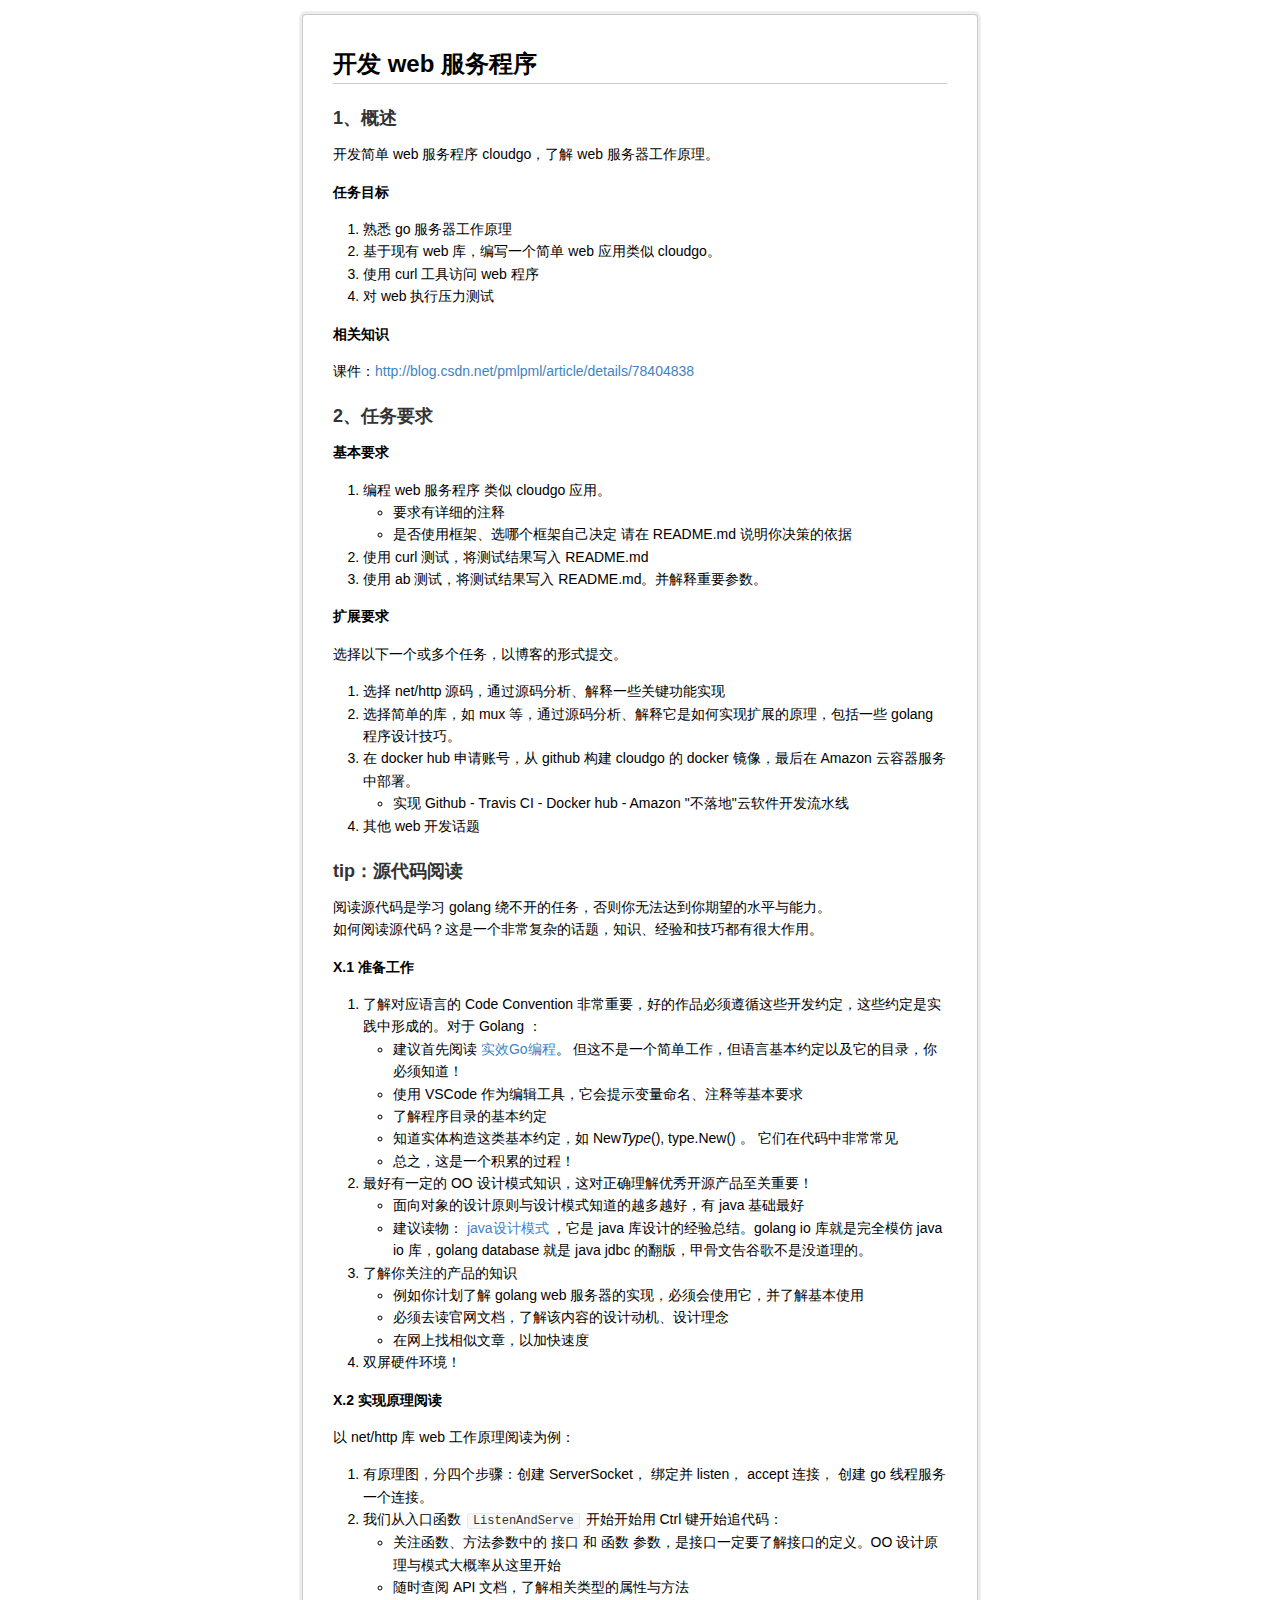
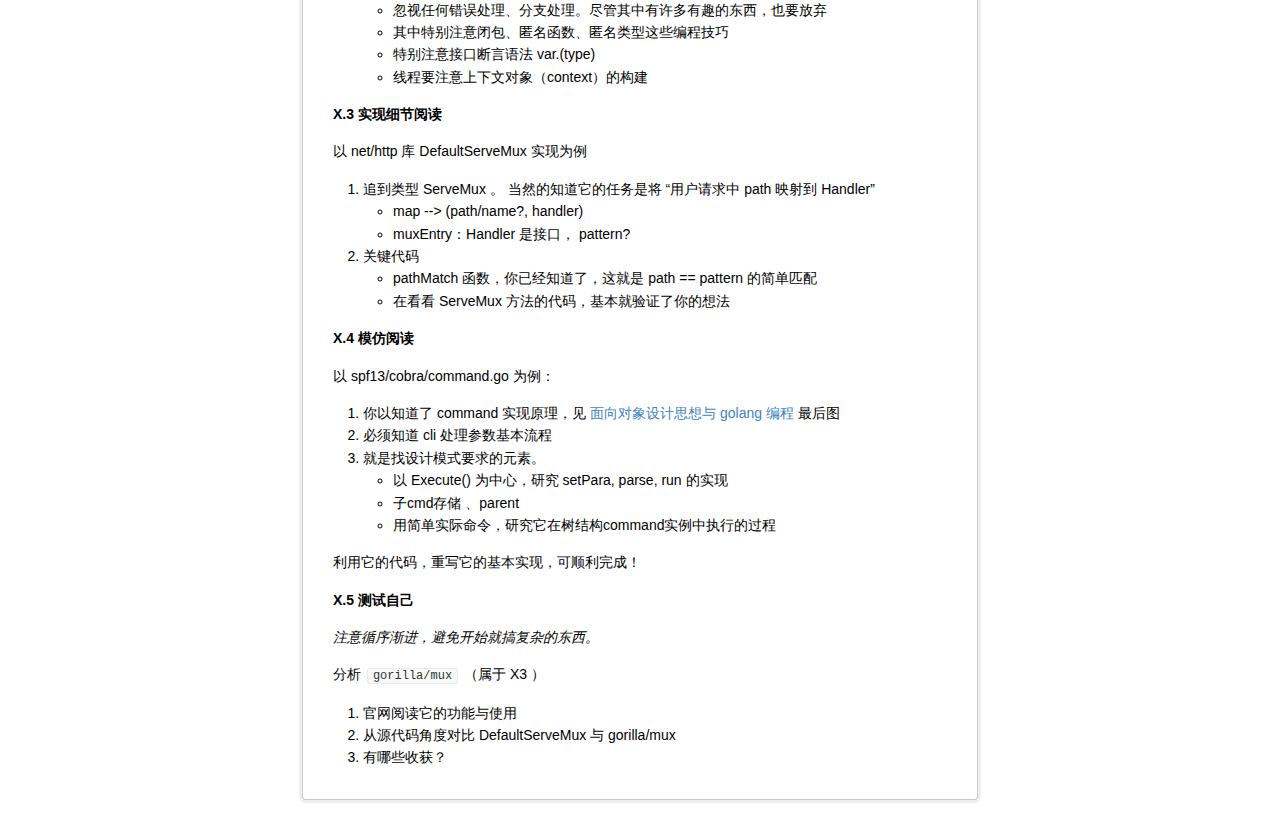
<file: hw3/doc/ex-cloudgo-start.html>
<!DOCTYPE html PUBLIC "-//W3C//DTD XHTML 1.0 Transitional//EN" "http://www.w3.org/TR/xhtml1/DTD/xhtml1-transitional.dtd">
<html xmlns="http://www.w3.org/1999/xhtml">
<head>
  <meta http-equiv="Content-Type" content="text/html; charset=utf-8" />
  <meta http-equiv="Content-Style-Type" content="text/css" />
  <meta name="generator" content="pandoc" />
  <title></title>
  <style type="text/css">code{white-space: pre;}</style>
  <link href="data:text/css;charset=utf-8,%0A%0A%0A%0Aarticle%2C%0Aaside%2C%0Adetails%2C%0Afigcaption%2C%0Afigure%2C%0Afooter%2C%0Aheader%2C%0Ahgroup%2C%0Amain%2C%0Anav%2C%0Asection%2C%0Asummary%20%7B%0Adisplay%3A%20block%3B%0A%7D%0A%0Aaudio%2C%0Acanvas%2C%0Avideo%20%7B%0Adisplay%3A%20inline%2Dblock%3B%0A%7D%0A%0Aaudio%3Anot%28%5Bcontrols%5D%29%20%7B%0Adisplay%3A%20none%3B%0Aheight%3A%200%3B%0A%7D%0A%0A%5Bhidden%5D%2C%0Atemplate%20%7B%0Adisplay%3A%20none%3B%0A%7D%0A%0A%0Ahtml%20%7B%0Afont%2Dfamily%3A%20sans%2Dserif%3B%20%0A%2Dms%2Dtext%2Dsize%2Dadjust%3A%20100%25%3B%20%0A%2Dwebkit%2Dtext%2Dsize%2Dadjust%3A%20100%25%3B%20%0A%7D%0A%0Abody%20%7B%0Amargin%3A%200%3B%0A%7D%0A%0A%0Aa%20%7B%0Abackground%3A%20transparent%3B%0A%7D%0A%0Aa%3Afocus%20%7B%0Aoutline%3A%20thin%20dotted%3B%0A%7D%0A%0Aa%3Aactive%2C%0Aa%3Ahover%20%7B%0Aoutline%3A%200%3B%0A%7D%0A%0A%0Ah1%20%7B%0Afont%2Dsize%3A%202em%3B%0Amargin%3A%200%2E67em%200%3B%0A%7D%0A%0Aabbr%5Btitle%5D%20%7B%0Aborder%2Dbottom%3A%201px%20dotted%3B%0A%7D%0A%0Ab%2C%0Astrong%20%7B%0Afont%2Dweight%3A%20bold%3B%0A%7D%0A%0Adfn%20%7B%0Afont%2Dstyle%3A%20italic%3B%0A%7D%0A%0Ahr%20%7B%0A%2Dmoz%2Dbox%2Dsizing%3A%20content%2Dbox%3B%0Abox%2Dsizing%3A%20content%2Dbox%3B%0Aheight%3A%200%3B%0A%7D%0A%0Amark%20%7B%0Abackground%3A%20%23ff0%3B%0Acolor%3A%20%23000%3B%0A%7D%0A%0Acode%2C%0Akbd%2C%0Apre%2C%0Asamp%20%7B%0Afont%2Dfamily%3A%20monospace%2C%20serif%3B%0Afont%2Dsize%3A%201em%3B%0A%7D%0A%0Apre%20%7B%0Awhite%2Dspace%3A%20pre%2Dwrap%3B%0A%7D%0A%0Aq%20%7B%0Aquotes%3A%20%22%5C201C%22%20%22%5C201D%22%20%22%5C2018%22%20%22%5C2019%22%3B%0A%7D%0A%0Asmall%20%7B%0Afont%2Dsize%3A%2080%25%3B%0A%7D%0A%0Asub%2C%0Asup%20%7B%0Afont%2Dsize%3A%2075%25%3B%0Aline%2Dheight%3A%200%3B%0Aposition%3A%20relative%3B%0Avertical%2Dalign%3A%20baseline%3B%0A%7D%0Asup%20%7B%0Atop%3A%20%2D0%2E5em%3B%0A%7D%0Asub%20%7B%0Abottom%3A%20%2D0%2E25em%3B%0A%7D%0A%0A%0Aimg%20%7B%0Aborder%3A%200%3B%0A%7D%0A%0Asvg%3Anot%28%3Aroot%29%20%7B%0Aoverflow%3A%20hidden%3B%0A%7D%0A%0A%0Afigure%20%7B%0Amargin%3A%200%3B%0A%7D%0A%0A%0Afieldset%20%7B%0Aborder%3A%201px%20solid%20%23c0c0c0%3B%0Amargin%3A%200%202px%3B%0Apadding%3A%200%2E35em%200%2E625em%200%2E75em%3B%0A%7D%0A%0Alegend%20%7B%0Aborder%3A%200%3B%20%0Apadding%3A%200%3B%20%0A%7D%0A%0Abutton%2C%0Ainput%2C%0Aselect%2C%0Atextarea%20%7B%0Afont%2Dfamily%3A%20inherit%3B%20%0Afont%2Dsize%3A%20100%25%3B%20%0Amargin%3A%200%3B%20%0A%7D%0A%0Abutton%2C%0Ainput%20%7B%0Aline%2Dheight%3A%20normal%3B%0A%7D%0A%0Abutton%2C%0Aselect%20%7B%0Atext%2Dtransform%3A%20none%3B%0A%7D%0A%0Abutton%2C%0Ahtml%20input%5Btype%3D%22button%22%5D%2C%20%0Ainput%5Btype%3D%22reset%22%5D%2C%0Ainput%5Btype%3D%22submit%22%5D%20%7B%0A%2Dwebkit%2Dappearance%3A%20button%3B%20%0Acursor%3A%20pointer%3B%20%0A%7D%0A%0Abutton%5Bdisabled%5D%2C%0Ahtml%20input%5Bdisabled%5D%20%7B%0Acursor%3A%20default%3B%0A%7D%0A%0Ainput%5Btype%3D%22checkbox%22%5D%2C%0Ainput%5Btype%3D%22radio%22%5D%20%7B%0Abox%2Dsizing%3A%20border%2Dbox%3B%20%0Apadding%3A%200%3B%20%0A%7D%0A%0Ainput%5Btype%3D%22search%22%5D%20%7B%0A%2Dwebkit%2Dappearance%3A%20textfield%3B%20%0A%2Dmoz%2Dbox%2Dsizing%3A%20content%2Dbox%3B%0A%2Dwebkit%2Dbox%2Dsizing%3A%20content%2Dbox%3B%20%0Abox%2Dsizing%3A%20content%2Dbox%3B%0A%7D%0A%0Ainput%5Btype%3D%22search%22%5D%3A%3A%2Dwebkit%2Dsearch%2Dcancel%2Dbutton%2C%0Ainput%5Btype%3D%22search%22%5D%3A%3A%2Dwebkit%2Dsearch%2Ddecoration%20%7B%0A%2Dwebkit%2Dappearance%3A%20none%3B%0A%7D%0A%0Abutton%3A%3A%2Dmoz%2Dfocus%2Dinner%2C%0Ainput%3A%3A%2Dmoz%2Dfocus%2Dinner%20%7B%0Aborder%3A%200%3B%0Apadding%3A%200%3B%0A%7D%0A%0Atextarea%20%7B%0Aoverflow%3A%20auto%3B%20%0Avertical%2Dalign%3A%20top%3B%20%0A%7D%0A%0A%0Atable%20%7B%0Aborder%2Dcollapse%3A%20collapse%3B%0Aborder%2Dspacing%3A%200%3B%0A%7D%0A%2Ego%2Dtop%20%7B%0Aposition%3A%20fixed%3B%0Abottom%3A%202em%3B%0Aright%3A%202em%3B%0Atext%2Ddecoration%3A%20none%3B%0Abackground%2Dcolor%3A%20%23E0E0E0%3B%0Afont%2Dsize%3A%2012px%3B%0Apadding%3A%201em%3B%0Adisplay%3A%20inline%3B%0A%7D%0A%0Ahtml%2Cbody%7B%20margin%3A%20auto%3B%0Apadding%2Dright%3A%201em%3B%0Apadding%2Dleft%3A%201em%3B%0Amax%2Dwidth%3A%2044em%3B%20color%3Ablack%3B%7D%2A%3Anot%28%27%23mkdbuttons%27%29%7Bmargin%3A0%3Bpadding%3A0%7Dbody%7Bfont%3A13%2E34px%20helvetica%2Carial%2Cfreesans%2Cclean%2Csans%2Dserif%3B%2Dwebkit%2Dfont%2Dsmoothing%3Asubpixel%2Dantialiased%3Bline%2Dheight%3A1%2E4%3Bpadding%3A3px%3Bbackground%3A%23fff%3Bborder%2Dradius%3A3px%3B%2Dmoz%2Dborder%2Dradius%3A3px%3B%2Dwebkit%2Dborder%2Dradius%3A3px%7Dp%7Bmargin%3A1em%200%7Da%7Bcolor%3A%234183c4%3Btext%2Ddecoration%3Anone%7Dbody%7Bbackground%2Dcolor%3A%23fff%3Bpadding%3A30px%3Bmargin%3A15px%3Bfont%2Dsize%3A14px%3Bline%2Dheight%3A1%2E6%7Dbody%3E%2A%3Afirst%2Dchild%7Bmargin%2Dtop%3A0%21important%7Dbody%3E%2A%3Alast%2Dchild%7Bmargin%2Dbottom%3A0%21important%7D%40media%20screen%7Bbody%7Bbox%2Dshadow%3A0%200%200%201px%20%23cacaca%2C0%200%200%204px%20%23eee%7D%7Dh1%2Ch2%2Ch3%2Ch4%2Ch5%2Ch6%7Bmargin%3A20px%200%2010px%3Bpadding%3A0%3Bfont%2Dweight%3Abold%3B%2Dwebkit%2Dfont%2Dsmoothing%3Asubpixel%2Dantialiased%3Bcursor%3Atext%7Dh1%7Bfont%2Dsize%3A28px%3Bcolor%3A%23000%7Dh2%7Bfont%2Dsize%3A24px%3Bborder%2Dbottom%3A1px%20solid%20%23ccc%3Bcolor%3A%23000%7Dh3%7Bfont%2Dsize%3A18px%3Bcolor%3A%23333%7Dh4%7Bfont%2Dsize%3A16px%3Bcolor%3A%23333%7Dh5%7Bfont%2Dsize%3A14px%3Bcolor%3A%23333%7Dh6%7Bcolor%3A%23777%3Bfont%2Dsize%3A14px%7Dp%2Cblockquote%2Ctable%2Cpre%7Bmargin%3A15px%200%7Dul%7Bpadding%2Dleft%3A30px%7Dol%7Bpadding%2Dleft%3A30px%7Dol%20li%20ul%3Afirst%2Dof%2Dtype%7Bmargin%2Dtop%3A0%7Dhr%7Bbackground%3Atransparent%20url%28data%3Aimage%2Fpng%3Bbase64%2CiVBORw0KGgoAAAANSUhEUgAAAAYAAAAECAYAAACtBE5DAAAAGXRFWHRTb2Z0d2FyZQBBZG9iZSBJbWFnZVJlYWR5ccllPAAAAyJpVFh0WE1MOmNvbS5hZG9iZS54bXAAAAAAADw%2FeHBhY2tldCBiZWdpbj0i77u%2FIiBpZD0iVzVNME1wQ2VoaUh6cmVTek5UY3prYzlkIj8%[base64]%2FPqqezsUAAAAfSURBVHjaYmRABcYwBiM2QSA4y4hNEKYDQxAEAAIMAHNGAzhkPOlYAAAAAElFTkSuQmCC%29%20repeat%2Dx%200%200%3Bborder%3A0%20none%3Bcolor%3A%23ccc%3Bheight%3A4px%3Bpadding%3A0%7Dbody%3Eh2%3Afirst%2Dchild%7Bmargin%2Dtop%3A0%3Bpadding%2Dtop%3A0%7Dbody%3Eh1%3Afirst%2Dchild%7Bmargin%2Dtop%3A0%3Bpadding%2Dtop%3A0%7Dbody%3Eh1%3Afirst%2Dchild%2Bh2%7Bmargin%2Dtop%3A0%3Bpadding%2Dtop%3A0%7Dbody%3Eh3%3Afirst%2Dchild%2Cbody%3Eh4%3Afirst%2Dchild%2Cbody%3Eh5%3Afirst%2Dchild%2Cbody%3Eh6%3Afirst%2Dchild%7Bmargin%2Dtop%3A0%3Bpadding%2Dtop%3A0%7Da%3Afirst%2Dchild%20h1%2Ca%3Afirst%2Dchild%20h2%2Ca%3Afirst%2Dchild%20h3%2Ca%3Afirst%2Dchild%20h4%2Ca%3Afirst%2Dchild%20h5%2Ca%3Afirst%2Dchild%20h6%7Bmargin%2Dtop%3A0%3Bpadding%2Dtop%3A0%7Dh1%2Bp%2Ch2%2Bp%2Ch3%2Bp%2Ch4%2Bp%2Ch5%2Bp%2Ch6%2Bp%2Cul%20li%3E%3Afirst%2Dchild%2Col%20li%3E%3Afirst%2Dchild%7Bmargin%2Dtop%3A0%7Ddl%7Bpadding%3A0%7Ddl%20dt%7Bfont%2Dsize%3A14px%3Bfont%2Dweight%3Abold%3Bfont%2Dstyle%3Aitalic%3Bpadding%3A0%3Bmargin%3A15px%200%205px%7Ddl%20dt%3Afirst%2Dchild%7Bpadding%3A0%7Ddl%20dt%3E%3Afirst%2Dchild%7Bmargin%2Dtop%3A0%7Ddl%20dt%3E%3Alast%2Dchild%7Bmargin%2Dbottom%3A0%7Ddl%20dd%7Bmargin%3A0%200%2015px%3Bpadding%3A0%2015px%7Ddl%20dd%3E%3Afirst%2Dchild%7Bmargin%2Dtop%3A0%7Ddl%20dd%3E%3Alast%2Dchild%7Bmargin%2Dbottom%3A0%7Dblockquote%7Bborder%2Dleft%3A4px%20solid%20%23DDD%3Bpadding%3A0%2015px%3Bcolor%3A%23777%7Dblockquote%3E%3Afirst%2Dchild%7Bmargin%2Dtop%3A0%7Dblockquote%3E%3Alast%2Dchild%7Bmargin%2Dbottom%3A0%7Dtable%7Bborder%2Dcollapse%3Acollapse%3Bborder%2Dspacing%3A0%3Bfont%2Dsize%3A100%25%3Bfont%3Ainherit%7Dtable%20th%7Bfont%2Dweight%3Abold%3Bborder%3A1px%20solid%20%23ccc%3Bpadding%3A6px%2013px%7Dtable%20td%7Bborder%3A1px%20solid%20%23ccc%3Bpadding%3A6px%2013px%7Dtable%20tr%7Bborder%2Dtop%3A1px%20solid%20%23ccc%3Bbackground%2Dcolor%3A%23fff%7Dtable%20tr%3Anth%2Dchild%282n%29%7Bbackground%2Dcolor%3A%23f8f8f8%7Dimg%7Bmax%2Dwidth%3A100%25%7Dcode%2Ctt%7Bmargin%3A0%202px%3Bpadding%3A0%205px%3Bwhite%2Dspace%3Anowrap%3Bborder%3A1px%20solid%20%23eaeaea%3Bbackground%2Dcolor%3A%23f8f8f8%3Bborder%2Dradius%3A3px%3Bfont%2Dfamily%3AConsolas%2C%27Liberation%20Mono%27%2CCourier%2Cmonospace%3Bfont%2Dsize%3A12px%3Bcolor%3A%23333%7Dpre%3Ecode%7Bmargin%3A0%3Bpadding%3A0%3Bwhite%2Dspace%3Apre%3Bborder%3A0%3Bbackground%3Atransparent%7D%2Ehighlight%20pre%7Bbackground%2Dcolor%3A%23f8f8f8%3Bborder%3A1px%20solid%20%23ccc%3Bfont%2Dsize%3A13px%3Bline%2Dheight%3A19px%3Boverflow%3Aauto%3Bpadding%3A6px%2010px%3Bborder%2Dradius%3A3px%7Dpre%7Bbackground%2Dcolor%3A%23f8f8f8%3Bborder%3A1px%20solid%20%23ccc%3Bfont%2Dsize%3A13px%3Bline%2Dheight%3A19px%3Boverflow%3Aauto%3Bpadding%3A6px%2010px%3Bborder%2Dradius%3A3px%7Dpre%20code%2Cpre%20tt%7Bbackground%2Dcolor%3Atransparent%3Bborder%3A0%7D%2Epoetry%20pre%7Bfont%2Dfamily%3AGeorgia%2CGaramond%2Cserif%21important%3Bfont%2Dstyle%3Aitalic%3Bfont%2Dsize%3A110%25%21important%3Bline%2Dheight%3A1%2E6em%3Bdisplay%3Ablock%3Bmargin%2Dleft%3A1em%7D%2Epoetry%20pre%20code%7Bfont%2Dfamily%3AGeorgia%2CGaramond%2Cserif%21important%3Bword%2Dbreak%3Abreak%2Dall%3Bword%2Dbreak%3Abreak%2Dword%3B%2Dwebkit%2Dhyphens%3Aauto%3B%2Dmoz%2Dhyphens%3Aauto%3Bhyphens%3Aauto%3Bwhite%2Dspace%3Apre%2Dwrap%7Dsup%2Csub%2Ca%2Efootnote%7Bfont%2Dsize%3A1%2E4ex%3Bheight%3A0%3Bline%2Dheight%3A1%3Bvertical%2Dalign%3Asuper%3Bposition%3Arelative%7Dsub%7Bvertical%2Dalign%3Asub%3Btop%3A%2D1px%7D%40media%20print%7Bbody%7Bbackground%3A%23fff%7Dimg%2Cpre%2Cblockquote%2Ctable%2Cfigure%7Bpage%2Dbreak%2Dinside%3Aavoid%7Dbody%7Bbackground%3A%23fff%3Bborder%3A0%7Dcode%7Bbackground%2Dcolor%3A%23fff%3Bcolor%3A%23333%21important%3Bpadding%3A0%20%2E2em%3Bborder%3A1px%20solid%20%23dedede%7Dpre%7Bbackground%3A%23fff%7Dpre%20code%7Bbackground%2Dcolor%3Awhite%21important%3Boverflow%3Avisible%7D%7D%40media%20screen%7Bbody%2Einverted%7Bcolor%3A%23eee%21important%3Bborder%2Dcolor%3A%23555%3Bbox%2Dshadow%3Anone%7D%2Einverted%20body%2C%2Einverted%20hr%20%2Einverted%20p%2C%2Einverted%20td%2C%2Einverted%20li%2C%2Einverted%20h1%2C%2Einverted%20h2%2C%2Einverted%20h3%2C%2Einverted%20h4%2C%2Einverted%20h5%2C%2Einverted%20h6%2C%2Einverted%20th%2C%2Einverted%20%2Emath%2C%2Einverted%20caption%2C%2Einverted%20dd%2C%2Einverted%20dt%2C%2Einverted%20blockquote%7Bcolor%3A%23eee%21important%3Bborder%2Dcolor%3A%23555%3Bbox%2Dshadow%3Anone%7D%2Einverted%20td%2C%2Einverted%20th%7Bbackground%3A%23333%7D%2Einverted%20h2%7Bborder%2Dcolor%3A%23555%7D%2Einverted%20hr%7Bborder%2Dcolor%3A%23777%3Bborder%2Dwidth%3A1px%21important%7D%3A%3Aselection%7Bbackground%3Argba%28157%2C193%2C200%2C0%2E5%29%7Dh1%3A%3Aselection%7Bbackground%2Dcolor%3Argba%2845%2C156%2C208%2C0%2E3%29%7Dh2%3A%3Aselection%7Bbackground%2Dcolor%3Argba%2890%2C182%2C224%2C0%2E3%29%7Dh3%3A%3Aselection%2Ch4%3A%3Aselection%2Ch5%3A%3Aselection%2Ch6%3A%3Aselection%2Cli%3A%3Aselection%2Col%3A%3Aselection%7Bbackground%2Dcolor%3Argba%28133%2C201%2C232%2C0%2E3%29%7Dcode%3A%3Aselection%7Bbackground%2Dcolor%3Argba%280%2C0%2C0%2C0%2E7%29%3Bcolor%3A%23eee%7Dcode%20span%3A%3Aselection%7Bbackground%2Dcolor%3Argba%280%2C0%2C0%2C0%2E7%29%21important%3Bcolor%3A%23eee%21important%7Da%3A%3Aselection%7Bbackground%2Dcolor%3Argba%28255%2C230%2C102%2C0%2E2%29%7D%2Einverted%20a%3A%3Aselection%7Bbackground%2Dcolor%3Argba%28255%2C230%2C102%2C0%2E6%29%7Dtd%3A%3Aselection%2Cth%3A%3Aselection%2Ccaption%3A%3Aselection%7Bbackground%2Dcolor%3Argba%28180%2C237%2C95%2C0%2E5%29%7D%2Einverted%7Bbackground%3A%230b2531%3Bbackground%3A%23252a2a%7D%2Einverted%20body%7Bbackground%3A%23252a2a%7D%2Einverted%20a%7Bcolor%3A%23acd1d5%7D%7D%2Ehighlight%20%2Ec%7Bcolor%3A%23998%3Bfont%2Dstyle%3Aitalic%7D%2Ehighlight%20%2Eerr%7Bcolor%3A%23a61717%3Bbackground%2Dcolor%3A%23e3d2d2%7D%2Ehighlight%20%2Ek%2C%2Ehighlight%20%2Eo%7Bfont%2Dweight%3Abold%7D%2Ehighlight%20%2Ecm%7Bcolor%3A%23998%3Bfont%2Dstyle%3Aitalic%7D%2Ehighlight%20%2Ecp%7Bcolor%3A%23999%3Bfont%2Dweight%3Abold%7D%2Ehighlight%20%2Ec1%7Bcolor%3A%23998%3Bfont%2Dstyle%3Aitalic%7D%2Ehighlight%20%2Ecs%7Bcolor%3A%23999%3Bfont%2Dweight%3Abold%3Bfont%2Dstyle%3Aitalic%7D%2Ehighlight%20%2Egd%7Bcolor%3A%23000%3Bbackground%2Dcolor%3A%23fdd%7D%2Ehighlight%20%2Egd%20%2Ex%7Bcolor%3A%23000%3Bbackground%2Dcolor%3A%23faa%7D%2Ehighlight%20%2Ege%7Bfont%2Dstyle%3Aitalic%7D%2Ehighlight%20%2Egr%7Bcolor%3A%23a00%7D%2Ehighlight%20%2Egh%7Bcolor%3A%23999%7D%2Ehighlight%20%2Egi%7Bcolor%3A%23000%3Bbackground%2Dcolor%3A%23dfd%7D%2Ehighlight%20%2Egi%20%2Ex%7Bcolor%3A%23000%3Bbackground%2Dcolor%3A%23afa%7D%2Ehighlight%20%2Ego%7Bcolor%3A%23888%7D%2Ehighlight%20%2Egp%7Bcolor%3A%23555%7D%2Ehighlight%20%2Egs%7Bfont%2Dweight%3Abold%7D%2Ehighlight%20%2Egu%7Bcolor%3A%23800080%3Bfont%2Dweight%3Abold%7D%2Ehighlight%20%2Egt%7Bcolor%3A%23a00%7D%2Ehighlight%20%2Ekc%2C%2Ehighlight%20%2Ekd%2C%2Ehighlight%20%2Ekn%2C%2Ehighlight%20%2Ekp%2C%2Ehighlight%20%2Ekr%7Bfont%2Dweight%3Abold%7D%2Ehighlight%20%2Ekt%7Bcolor%3A%23458%3Bfont%2Dweight%3Abold%7D%2Ehighlight%20%2Em%7Bcolor%3A%23099%7D%2Ehighlight%20%2Es%7Bcolor%3A%23d14%7D%2Ehighlight%20%2Ena%7Bcolor%3A%23008080%7D%2Ehighlight%20%2Enb%7Bcolor%3A%230086b3%7D%2Ehighlight%20%2Enc%7Bcolor%3A%23458%3Bfont%2Dweight%3Abold%7D%2Ehighlight%20%2Eno%7Bcolor%3A%23008080%7D%2Ehighlight%20%2Eni%7Bcolor%3A%23800080%7D%2Ehighlight%20%2Ene%2C%2Ehighlight%20%2Enf%7Bcolor%3A%23900%3Bfont%2Dweight%3Abold%7D%2Ehighlight%20%2Enn%7Bcolor%3A%23555%7D%2Ehighlight%20%2Ent%7Bcolor%3A%23000080%7D%2Ehighlight%20%2Env%7Bcolor%3A%23008080%7D%2Ehighlight%20%2Eow%7Bfont%2Dweight%3Abold%7D%2Ehighlight%20%2Ew%7Bcolor%3A%23bbb%7D%2Ehighlight%20%2Emf%2C%2Ehighlight%20%2Emh%2C%2Ehighlight%20%2Emi%2C%2Ehighlight%20%2Emo%7Bcolor%3A%23099%7D%2Ehighlight%20%2Esb%2C%2Ehighlight%20%2Esc%2C%2Ehighlight%20%2Esd%2C%2Ehighlight%20%2Es2%2C%2Ehighlight%20%2Ese%2C%2Ehighlight%20%2Esh%2C%2Ehighlight%20%2Esi%2C%2Ehighlight%20%2Esx%7Bcolor%3A%23d14%7D%2Ehighlight%20%2Esr%7Bcolor%3A%23009926%7D%2Ehighlight%20%2Es1%7Bcolor%3A%23d14%7D%2Ehighlight%20%2Ess%7Bcolor%3A%23990073%7D%2Ehighlight%20%2Ebp%7Bcolor%3A%23999%7D%2Ehighlight%20%2Evc%2C%2Ehighlight%20%2Evg%2C%2Ehighlight%20%2Evi%7Bcolor%3A%23008080%7D%2Ehighlight%20%2Eil%7Bcolor%3A%23099%7D%2Ehighlight%20%2Egc%7Bcolor%3A%23999%3Bbackground%2Dcolor%3A%23eaf2f5%7D%2Etype%2Dcsharp%20%2Ehighlight%20%2Ek%2C%2Etype%2Dcsharp%20%2Ehighlight%20%2Ekt%7Bcolor%3A%2300F%7D%2Etype%2Dcsharp%20%2Ehighlight%20%2Enf%7Bcolor%3A%23000%3Bfont%2Dweight%3Anormal%7D%2Etype%2Dcsharp%20%2Ehighlight%20%2Enc%7Bcolor%3A%232b91af%7D%2Etype%2Dcsharp%20%2Ehighlight%20%2Enn%7Bcolor%3A%23000%7D%2Etype%2Dcsharp%20%2Ehighlight%20%2Es%2C%2Etype%2Dcsharp%20%2Ehighlight%20%2Esc%7Bcolor%3A%23a31515%7D%0A" rel="stylesheet" type="text/css" />
</head>
<body>
<h2 id="-web-">开发 web 服务程序</h2>
<h3>1、概述</h3>
<p>开发简单 web 服务程序 cloudgo，了解 web 服务器工作原理。</p>
<p><strong>任务目标</strong></p>
<ol>
<li>熟悉 go 服务器工作原理</li>
<li>基于现有 web 库，编写一个简单 web 应用类似 cloudgo。</li>
<li>使用 curl 工具访问 web 程序</li>
<li>对 web 执行压力测试</li>
</ol>
<p><strong>相关知识</strong></p>
<p>课件：<a href="http://blog.csdn.net/pmlpml/article/details/78404838" class="uri">http://blog.csdn.net/pmlpml/article/details/78404838</a></p>
<h3>2、任务要求</h3>
<p><strong>基本要求</strong></p>
<ol>
<li>编程 web 服务程序 类似 cloudgo 应用。
<ul>
<li>要求有详细的注释</li>
<li>是否使用框架、选哪个框架自己决定 请在 README.md 说明你决策的依据</li>
</ul></li>
<li>使用 curl 测试，将测试结果写入 README.md</li>
<li>使用 ab 测试，将测试结果写入 README.md。并解释重要参数。</li>
</ol>
<p><strong>扩展要求</strong></p>
<p>选择以下一个或多个任务，以博客的形式提交。</p>
<ol>
<li>选择 net/http 源码，通过源码分析、解释一些关键功能实现</li>
<li>选择简单的库，如 mux 等，通过源码分析、解释它是如何实现扩展的原理，包括一些 golang 程序设计技巧。</li>
<li>在 docker hub 申请账号，从 github 构建 cloudgo 的 docker 镜像，最后在 Amazon 云容器服务中部署。
<ul>
<li>实现 Github - Travis CI - Docker hub - Amazon &quot;不落地&quot;云软件开发流水线</li>
</ul></li>
<li>其他 web 开发话题</li>
</ol>
<h3 id="tip">tip：源代码阅读</h3>
<p>阅读源代码是学习 golang 绕不开的任务，否则你无法达到你期望的水平与能力。<br />
如何阅读源代码？这是一个非常复杂的话题，知识、经验和技巧都有很大作用。</p>
<p><strong>X.1 准备工作</strong></p>
<ol>
<li>了解对应语言的 Code Convention 非常重要，好的作品必须遵循这些开发约定，这些约定是实践中形成的。对于 Golang ：
<ul>
<li>建议首先阅读 <a href="https://go-zh.org/doc/effective_go.html">实效Go编程</a>。 但这不是一个简单工作，但语言基本约定以及它的目录，你必须知道！</li>
<li>使用 VSCode 作为编辑工具，它会提示变量命名、注释等基本要求</li>
<li>了解程序目录的基本约定</li>
<li>知道实体构造这类基本约定，如 New<em>Type</em>(), type.New() 。 它们在代码中非常常见</li>
<li>总之，这是一个积累的过程！</li>
</ul></li>
<li>最好有一定的 OO 设计模式知识，这对正确理解优秀开源产品至关重要！
<ul>
<li>面向对象的设计原则与设计模式知道的越多越好，有 java 基础最好</li>
<li>建议读物： <a href="https://book.douban.com/subject/11629400/">java设计模式</a> ，它是 java 库设计的经验总结。golang io 库就是完全模仿 java io 库，golang database 就是 java jdbc 的翻版，甲骨文告谷歌不是没道理的。</li>
</ul></li>
<li>了解你关注的产品的知识
<ul>
<li>例如你计划了解 golang web 服务器的实现，必须会使用它，并了解基本使用</li>
<li>必须去读官网文档，了解该内容的设计动机、设计理念</li>
<li>在网上找相似文章，以加快速度</li>
</ul></li>
<li>双屏硬件环境！</li>
</ol>
<p><strong>X.2 实现原理阅读</strong></p>
<p>以 net/http 库 web 工作原理阅读为例：</p>
<ol>
<li>有原理图，分四个步骤：创建 ServerSocket， 绑定并 listen， accept 连接， 创建 go 线程服务一个连接。</li>
<li>我们从入口函数 <code>ListenAndServe</code> 开始开始用 Ctrl 键开始追代码：
<ul>
<li>关注函数、方法参数中的 接口 和 函数 参数，是接口一定要了解接口的定义。OO 设计原理与模式大概率从这里开始</li>
<li>随时查阅 API 文档，了解相关类型的属性与方法</li>
<li>忽视任何错误处理、分支处理。尽管其中有许多有趣的东西，也要放弃</li>
<li>其中特别注意闭包、匿名函数、匿名类型这些编程技巧</li>
<li>特别注意接口断言语法 var.(type)</li>
<li>线程要注意上下文对象（context）的构建</li>
</ul></li>
</ol>
<p><strong>X.3 实现细节阅读</strong></p>
<p>以 net/http 库 DefaultServeMux 实现为例</p>
<ol>
<li>追到类型 ServeMux 。 当然的知道它的任务是将 “用户请求中 path 映射到 Handler”
<ul>
<li>map --&gt; (path/name?, handler)</li>
<li>muxEntry：Handler 是接口， pattern?</li>
</ul></li>
<li>关键代码
<ul>
<li>pathMatch 函数，你已经知道了，这就是 path == pattern 的简单匹配</li>
<li>在看看 ServeMux 方法的代码，基本就验证了你的想法</li>
</ul></li>
</ol>
<p><strong>X.4 模仿阅读</strong></p>
<p>以 spf13/cobra/command.go 为例：</p>
<ol>
<li>你以知道了 command 实现原理，见 <a href="http://blog.csdn.net/pmlpml/article/details/78326769">面向对象设计思想与 golang 编程</a> 最后图</li>
<li>必须知道 cli 处理参数基本流程</li>
<li>就是找设计模式要求的元素。
<ul>
<li>以 Execute() 为中心，研究 setPara, parse, run 的实现</li>
<li>子cmd存储 、parent</li>
<li>用简单实际命令，研究它在树结构command实例中执行的过程</li>
</ul></li>
</ol>
<p>利用它的代码，重写它的基本实现，可顺利完成！</p>
<p><strong>X.5 测试自己</strong></p>
<p><em>注意循序渐进，避免开始就搞复杂的东西。</em></p>
<p>分析 <code>gorilla/mux</code> （属于 X3 ）</p>
<ol>
<li>官网阅读它的功能与使用</li>
<li>从源代码角度对比 DefaultServeMux 与 gorilla/mux</li>
<li>有哪些收获？</li>
</ol>
</body>
</html>
</file>
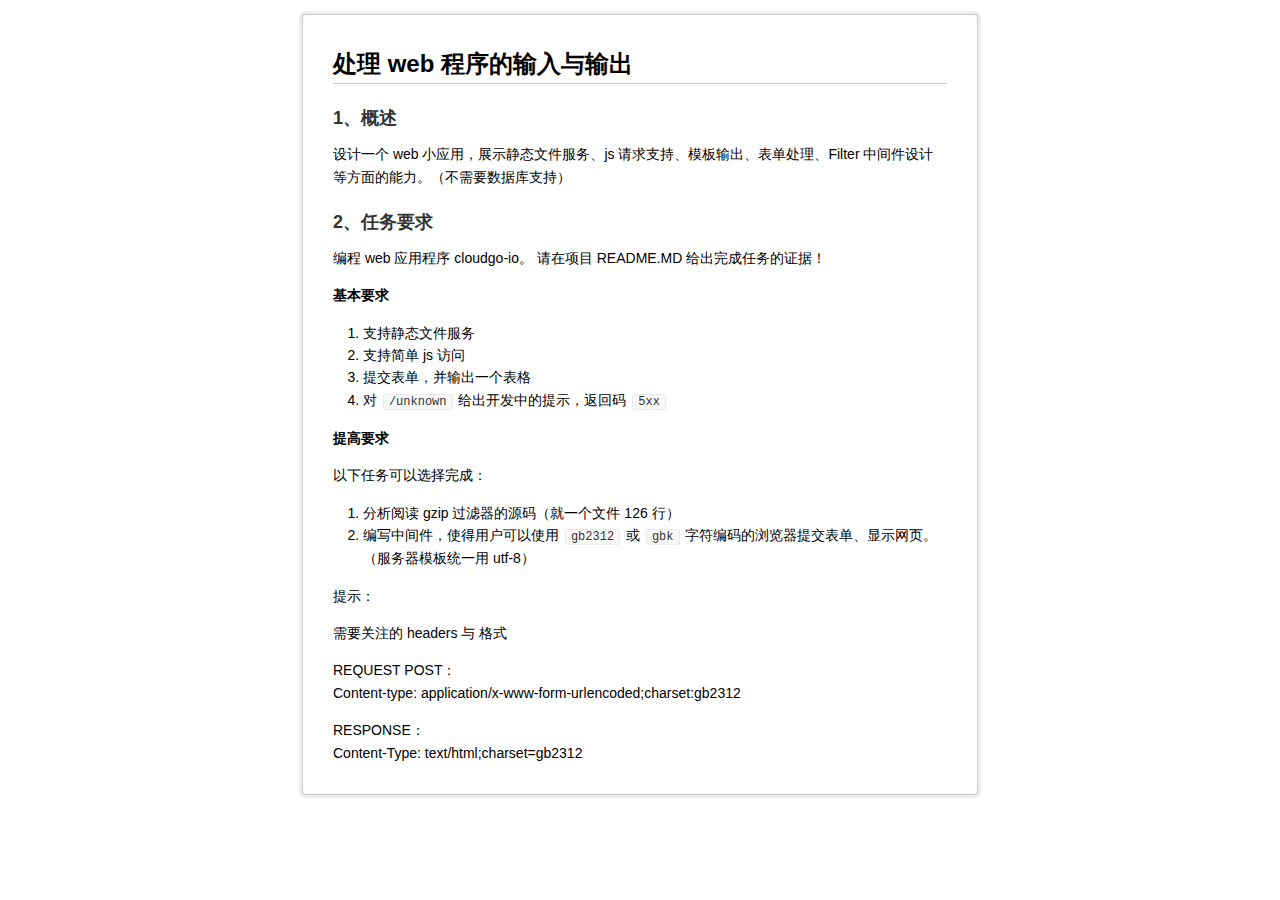
<file: hw4/doc/ex-cloudgo-inout.html>
<!DOCTYPE html PUBLIC "-//W3C//DTD XHTML 1.0 Transitional//EN" "http://www.w3.org/TR/xhtml1/DTD/xhtml1-transitional.dtd">
<html xmlns="http://www.w3.org/1999/xhtml">
<head>
  <meta http-equiv="Content-Type" content="text/html; charset=utf-8" />
  <meta http-equiv="Content-Style-Type" content="text/css" />
  <meta name="generator" content="pandoc" />
  <title></title>
  <style type="text/css">code{white-space: pre;}</style>
  <link href="data:text/css;charset=utf-8,%0A%0A%0A%0Aarticle%2C%0Aaside%2C%0Adetails%2C%0Afigcaption%2C%0Afigure%2C%0Afooter%2C%0Aheader%2C%0Ahgroup%2C%0Amain%2C%0Anav%2C%0Asection%2C%0Asummary%20%7B%0Adisplay%3A%20block%3B%0A%7D%0A%0Aaudio%2C%0Acanvas%2C%0Avideo%20%7B%0Adisplay%3A%20inline%2Dblock%3B%0A%7D%0A%0Aaudio%3Anot%28%5Bcontrols%5D%29%20%7B%0Adisplay%3A%20none%3B%0Aheight%3A%200%3B%0A%7D%0A%0A%5Bhidden%5D%2C%0Atemplate%20%7B%0Adisplay%3A%20none%3B%0A%7D%0A%0A%0Ahtml%20%7B%0Afont%2Dfamily%3A%20sans%2Dserif%3B%20%0A%2Dms%2Dtext%2Dsize%2Dadjust%3A%20100%25%3B%20%0A%2Dwebkit%2Dtext%2Dsize%2Dadjust%3A%20100%25%3B%20%0A%7D%0A%0Abody%20%7B%0Amargin%3A%200%3B%0A%7D%0A%0A%0Aa%20%7B%0Abackground%3A%20transparent%3B%0A%7D%0A%0Aa%3Afocus%20%7B%0Aoutline%3A%20thin%20dotted%3B%0A%7D%0A%0Aa%3Aactive%2C%0Aa%3Ahover%20%7B%0Aoutline%3A%200%3B%0A%7D%0A%0A%0Ah1%20%7B%0Afont%2Dsize%3A%202em%3B%0Amargin%3A%200%2E67em%200%3B%0A%7D%0A%0Aabbr%5Btitle%5D%20%7B%0Aborder%2Dbottom%3A%201px%20dotted%3B%0A%7D%0A%0Ab%2C%0Astrong%20%7B%0Afont%2Dweight%3A%20bold%3B%0A%7D%0A%0Adfn%20%7B%0Afont%2Dstyle%3A%20italic%3B%0A%7D%0A%0Ahr%20%7B%0A%2Dmoz%2Dbox%2Dsizing%3A%20content%2Dbox%3B%0Abox%2Dsizing%3A%20content%2Dbox%3B%0Aheight%3A%200%3B%0A%7D%0A%0Amark%20%7B%0Abackground%3A%20%23ff0%3B%0Acolor%3A%20%23000%3B%0A%7D%0A%0Acode%2C%0Akbd%2C%0Apre%2C%0Asamp%20%7B%0Afont%2Dfamily%3A%20monospace%2C%20serif%3B%0Afont%2Dsize%3A%201em%3B%0A%7D%0A%0Apre%20%7B%0Awhite%2Dspace%3A%20pre%2Dwrap%3B%0A%7D%0A%0Aq%20%7B%0Aquotes%3A%20%22%5C201C%22%20%22%5C201D%22%20%22%5C2018%22%20%22%5C2019%22%3B%0A%7D%0A%0Asmall%20%7B%0Afont%2Dsize%3A%2080%25%3B%0A%7D%0A%0Asub%2C%0Asup%20%7B%0Afont%2Dsize%3A%2075%25%3B%0Aline%2Dheight%3A%200%3B%0Aposition%3A%20relative%3B%0Avertical%2Dalign%3A%20baseline%3B%0A%7D%0Asup%20%7B%0Atop%3A%20%2D0%2E5em%3B%0A%7D%0Asub%20%7B%0Abottom%3A%20%2D0%2E25em%3B%0A%7D%0A%0A%0Aimg%20%7B%0Aborder%3A%200%3B%0A%7D%0A%0Asvg%3Anot%28%3Aroot%29%20%7B%0Aoverflow%3A%20hidden%3B%0A%7D%0A%0A%0Afigure%20%7B%0Amargin%3A%200%3B%0A%7D%0A%0A%0Afieldset%20%7B%0Aborder%3A%201px%20solid%20%23c0c0c0%3B%0Amargin%3A%200%202px%3B%0Apadding%3A%200%2E35em%200%2E625em%200%2E75em%3B%0A%7D%0A%0Alegend%20%7B%0Aborder%3A%200%3B%20%0Apadding%3A%200%3B%20%0A%7D%0A%0Abutton%2C%0Ainput%2C%0Aselect%2C%0Atextarea%20%7B%0Afont%2Dfamily%3A%20inherit%3B%20%0Afont%2Dsize%3A%20100%25%3B%20%0Amargin%3A%200%3B%20%0A%7D%0A%0Abutton%2C%0Ainput%20%7B%0Aline%2Dheight%3A%20normal%3B%0A%7D%0A%0Abutton%2C%0Aselect%20%7B%0Atext%2Dtransform%3A%20none%3B%0A%7D%0A%0Abutton%2C%0Ahtml%20input%5Btype%3D%22button%22%5D%2C%20%0Ainput%5Btype%3D%22reset%22%5D%2C%0Ainput%5Btype%3D%22submit%22%5D%20%7B%0A%2Dwebkit%2Dappearance%3A%20button%3B%20%0Acursor%3A%20pointer%3B%20%0A%7D%0A%0Abutton%5Bdisabled%5D%2C%0Ahtml%20input%5Bdisabled%5D%20%7B%0Acursor%3A%20default%3B%0A%7D%0A%0Ainput%5Btype%3D%22checkbox%22%5D%2C%0Ainput%5Btype%3D%22radio%22%5D%20%7B%0Abox%2Dsizing%3A%20border%2Dbox%3B%20%0Apadding%3A%200%3B%20%0A%7D%0A%0Ainput%5Btype%3D%22search%22%5D%20%7B%0A%2Dwebkit%2Dappearance%3A%20textfield%3B%20%0A%2Dmoz%2Dbox%2Dsizing%3A%20content%2Dbox%3B%0A%2Dwebkit%2Dbox%2Dsizing%3A%20content%2Dbox%3B%20%0Abox%2Dsizing%3A%20content%2Dbox%3B%0A%7D%0A%0Ainput%5Btype%3D%22search%22%5D%3A%3A%2Dwebkit%2Dsearch%2Dcancel%2Dbutton%2C%0Ainput%5Btype%3D%22search%22%5D%3A%3A%2Dwebkit%2Dsearch%2Ddecoration%20%7B%0A%2Dwebkit%2Dappearance%3A%20none%3B%0A%7D%0A%0Abutton%3A%3A%2Dmoz%2Dfocus%2Dinner%2C%0Ainput%3A%3A%2Dmoz%2Dfocus%2Dinner%20%7B%0Aborder%3A%200%3B%0Apadding%3A%200%3B%0A%7D%0A%0Atextarea%20%7B%0Aoverflow%3A%20auto%3B%20%0Avertical%2Dalign%3A%20top%3B%20%0A%7D%0A%0A%0Atable%20%7B%0Aborder%2Dcollapse%3A%20collapse%3B%0Aborder%2Dspacing%3A%200%3B%0A%7D%0A%2Ego%2Dtop%20%7B%0Aposition%3A%20fixed%3B%0Abottom%3A%202em%3B%0Aright%3A%202em%3B%0Atext%2Ddecoration%3A%20none%3B%0Abackground%2Dcolor%3A%20%23E0E0E0%3B%0Afont%2Dsize%3A%2012px%3B%0Apadding%3A%201em%3B%0Adisplay%3A%20inline%3B%0A%7D%0A%0Ahtml%2Cbody%7B%20margin%3A%20auto%3B%0Apadding%2Dright%3A%201em%3B%0Apadding%2Dleft%3A%201em%3B%0Amax%2Dwidth%3A%2044em%3B%20color%3Ablack%3B%7D%2A%3Anot%28%27%23mkdbuttons%27%29%7Bmargin%3A0%3Bpadding%3A0%7Dbody%7Bfont%3A13%2E34px%20helvetica%2Carial%2Cfreesans%2Cclean%2Csans%2Dserif%3B%2Dwebkit%2Dfont%2Dsmoothing%3Asubpixel%2Dantialiased%3Bline%2Dheight%3A1%2E4%3Bpadding%3A3px%3Bbackground%3A%23fff%3Bborder%2Dradius%3A3px%3B%2Dmoz%2Dborder%2Dradius%3A3px%3B%2Dwebkit%2Dborder%2Dradius%3A3px%7Dp%7Bmargin%3A1em%200%7Da%7Bcolor%3A%234183c4%3Btext%2Ddecoration%3Anone%7Dbody%7Bbackground%2Dcolor%3A%23fff%3Bpadding%3A30px%3Bmargin%3A15px%3Bfont%2Dsize%3A14px%3Bline%2Dheight%3A1%2E6%7Dbody%3E%2A%3Afirst%2Dchild%7Bmargin%2Dtop%3A0%21important%7Dbody%3E%2A%3Alast%2Dchild%7Bmargin%2Dbottom%3A0%21important%7D%40media%20screen%7Bbody%7Bbox%2Dshadow%3A0%200%200%201px%20%23cacaca%2C0%200%200%204px%20%23eee%7D%7Dh1%2Ch2%2Ch3%2Ch4%2Ch5%2Ch6%7Bmargin%3A20px%200%2010px%3Bpadding%3A0%3Bfont%2Dweight%3Abold%3B%2Dwebkit%2Dfont%2Dsmoothing%3Asubpixel%2Dantialiased%3Bcursor%3Atext%7Dh1%7Bfont%2Dsize%3A28px%3Bcolor%3A%23000%7Dh2%7Bfont%2Dsize%3A24px%3Bborder%2Dbottom%3A1px%20solid%20%23ccc%3Bcolor%3A%23000%7Dh3%7Bfont%2Dsize%3A18px%3Bcolor%3A%23333%7Dh4%7Bfont%2Dsize%3A16px%3Bcolor%3A%23333%7Dh5%7Bfont%2Dsize%3A14px%3Bcolor%3A%23333%7Dh6%7Bcolor%3A%23777%3Bfont%2Dsize%3A14px%7Dp%2Cblockquote%2Ctable%2Cpre%7Bmargin%3A15px%200%7Dul%7Bpadding%2Dleft%3A30px%7Dol%7Bpadding%2Dleft%3A30px%7Dol%20li%20ul%3Afirst%2Dof%2Dtype%7Bmargin%2Dtop%3A0%7Dhr%7Bbackground%3Atransparent%20url%28data%3Aimage%2Fpng%3Bbase64%2CiVBORw0KGgoAAAANSUhEUgAAAAYAAAAECAYAAACtBE5DAAAAGXRFWHRTb2Z0d2FyZQBBZG9iZSBJbWFnZVJlYWR5ccllPAAAAyJpVFh0WE1MOmNvbS5hZG9iZS54bXAAAAAAADw%2FeHBhY2tldCBiZWdpbj0i77u%2FIiBpZD0iVzVNME1wQ2VoaUh6cmVTek5UY3prYzlkIj8%[base64]%2FPqqezsUAAAAfSURBVHjaYmRABcYwBiM2QSA4y4hNEKYDQxAEAAIMAHNGAzhkPOlYAAAAAElFTkSuQmCC%29%20repeat%2Dx%200%200%3Bborder%3A0%20none%3Bcolor%3A%23ccc%3Bheight%3A4px%3Bpadding%3A0%7Dbody%3Eh2%3Afirst%2Dchild%7Bmargin%2Dtop%3A0%3Bpadding%2Dtop%3A0%7Dbody%3Eh1%3Afirst%2Dchild%7Bmargin%2Dtop%3A0%3Bpadding%2Dtop%3A0%7Dbody%3Eh1%3Afirst%2Dchild%2Bh2%7Bmargin%2Dtop%3A0%3Bpadding%2Dtop%3A0%7Dbody%3Eh3%3Afirst%2Dchild%2Cbody%3Eh4%3Afirst%2Dchild%2Cbody%3Eh5%3Afirst%2Dchild%2Cbody%3Eh6%3Afirst%2Dchild%7Bmargin%2Dtop%3A0%3Bpadding%2Dtop%3A0%7Da%3Afirst%2Dchild%20h1%2Ca%3Afirst%2Dchild%20h2%2Ca%3Afirst%2Dchild%20h3%2Ca%3Afirst%2Dchild%20h4%2Ca%3Afirst%2Dchild%20h5%2Ca%3Afirst%2Dchild%20h6%7Bmargin%2Dtop%3A0%3Bpadding%2Dtop%3A0%7Dh1%2Bp%2Ch2%2Bp%2Ch3%2Bp%2Ch4%2Bp%2Ch5%2Bp%2Ch6%2Bp%2Cul%20li%3E%3Afirst%2Dchild%2Col%20li%3E%3Afirst%2Dchild%7Bmargin%2Dtop%3A0%7Ddl%7Bpadding%3A0%7Ddl%20dt%7Bfont%2Dsize%3A14px%3Bfont%2Dweight%3Abold%3Bfont%2Dstyle%3Aitalic%3Bpadding%3A0%3Bmargin%3A15px%200%205px%7Ddl%20dt%3Afirst%2Dchild%7Bpadding%3A0%7Ddl%20dt%3E%3Afirst%2Dchild%7Bmargin%2Dtop%3A0%7Ddl%20dt%3E%3Alast%2Dchild%7Bmargin%2Dbottom%3A0%7Ddl%20dd%7Bmargin%3A0%200%2015px%3Bpadding%3A0%2015px%7Ddl%20dd%3E%3Afirst%2Dchild%7Bmargin%2Dtop%3A0%7Ddl%20dd%3E%3Alast%2Dchild%7Bmargin%2Dbottom%3A0%7Dblockquote%7Bborder%2Dleft%3A4px%20solid%20%23DDD%3Bpadding%3A0%2015px%3Bcolor%3A%23777%7Dblockquote%3E%3Afirst%2Dchild%7Bmargin%2Dtop%3A0%7Dblockquote%3E%3Alast%2Dchild%7Bmargin%2Dbottom%3A0%7Dtable%7Bborder%2Dcollapse%3Acollapse%3Bborder%2Dspacing%3A0%3Bfont%2Dsize%3A100%25%3Bfont%3Ainherit%7Dtable%20th%7Bfont%2Dweight%3Abold%3Bborder%3A1px%20solid%20%23ccc%3Bpadding%3A6px%2013px%7Dtable%20td%7Bborder%3A1px%20solid%20%23ccc%3Bpadding%3A6px%2013px%7Dtable%20tr%7Bborder%2Dtop%3A1px%20solid%20%23ccc%3Bbackground%2Dcolor%3A%23fff%7Dtable%20tr%3Anth%2Dchild%282n%29%7Bbackground%2Dcolor%3A%23f8f8f8%7Dimg%7Bmax%2Dwidth%3A100%25%7Dcode%2Ctt%7Bmargin%3A0%202px%3Bpadding%3A0%205px%3Bwhite%2Dspace%3Anowrap%3Bborder%3A1px%20solid%20%23eaeaea%3Bbackground%2Dcolor%3A%23f8f8f8%3Bborder%2Dradius%3A3px%3Bfont%2Dfamily%3AConsolas%2C%27Liberation%20Mono%27%2CCourier%2Cmonospace%3Bfont%2Dsize%3A12px%3Bcolor%3A%23333%7Dpre%3Ecode%7Bmargin%3A0%3Bpadding%3A0%3Bwhite%2Dspace%3Apre%3Bborder%3A0%3Bbackground%3Atransparent%7D%2Ehighlight%20pre%7Bbackground%2Dcolor%3A%23f8f8f8%3Bborder%3A1px%20solid%20%23ccc%3Bfont%2Dsize%3A13px%3Bline%2Dheight%3A19px%3Boverflow%3Aauto%3Bpadding%3A6px%2010px%3Bborder%2Dradius%3A3px%7Dpre%7Bbackground%2Dcolor%3A%23f8f8f8%3Bborder%3A1px%20solid%20%23ccc%3Bfont%2Dsize%3A13px%3Bline%2Dheight%3A19px%3Boverflow%3Aauto%3Bpadding%3A6px%2010px%3Bborder%2Dradius%3A3px%7Dpre%20code%2Cpre%20tt%7Bbackground%2Dcolor%3Atransparent%3Bborder%3A0%7D%2Epoetry%20pre%7Bfont%2Dfamily%3AGeorgia%2CGaramond%2Cserif%21important%3Bfont%2Dstyle%3Aitalic%3Bfont%2Dsize%3A110%25%21important%3Bline%2Dheight%3A1%2E6em%3Bdisplay%3Ablock%3Bmargin%2Dleft%3A1em%7D%2Epoetry%20pre%20code%7Bfont%2Dfamily%3AGeorgia%2CGaramond%2Cserif%21important%3Bword%2Dbreak%3Abreak%2Dall%3Bword%2Dbreak%3Abreak%2Dword%3B%2Dwebkit%2Dhyphens%3Aauto%3B%2Dmoz%2Dhyphens%3Aauto%3Bhyphens%3Aauto%3Bwhite%2Dspace%3Apre%2Dwrap%7Dsup%2Csub%2Ca%2Efootnote%7Bfont%2Dsize%3A1%2E4ex%3Bheight%3A0%3Bline%2Dheight%3A1%3Bvertical%2Dalign%3Asuper%3Bposition%3Arelative%7Dsub%7Bvertical%2Dalign%3Asub%3Btop%3A%2D1px%7D%40media%20print%7Bbody%7Bbackground%3A%23fff%7Dimg%2Cpre%2Cblockquote%2Ctable%2Cfigure%7Bpage%2Dbreak%2Dinside%3Aavoid%7Dbody%7Bbackground%3A%23fff%3Bborder%3A0%7Dcode%7Bbackground%2Dcolor%3A%23fff%3Bcolor%3A%23333%21important%3Bpadding%3A0%20%2E2em%3Bborder%3A1px%20solid%20%23dedede%7Dpre%7Bbackground%3A%23fff%7Dpre%20code%7Bbackground%2Dcolor%3Awhite%21important%3Boverflow%3Avisible%7D%7D%40media%20screen%7Bbody%2Einverted%7Bcolor%3A%23eee%21important%3Bborder%2Dcolor%3A%23555%3Bbox%2Dshadow%3Anone%7D%2Einverted%20body%2C%2Einverted%20hr%20%2Einverted%20p%2C%2Einverted%20td%2C%2Einverted%20li%2C%2Einverted%20h1%2C%2Einverted%20h2%2C%2Einverted%20h3%2C%2Einverted%20h4%2C%2Einverted%20h5%2C%2Einverted%20h6%2C%2Einverted%20th%2C%2Einverted%20%2Emath%2C%2Einverted%20caption%2C%2Einverted%20dd%2C%2Einverted%20dt%2C%2Einverted%20blockquote%7Bcolor%3A%23eee%21important%3Bborder%2Dcolor%3A%23555%3Bbox%2Dshadow%3Anone%7D%2Einverted%20td%2C%2Einverted%20th%7Bbackground%3A%23333%7D%2Einverted%20h2%7Bborder%2Dcolor%3A%23555%7D%2Einverted%20hr%7Bborder%2Dcolor%3A%23777%3Bborder%2Dwidth%3A1px%21important%7D%3A%3Aselection%7Bbackground%3Argba%28157%2C193%2C200%2C0%2E5%29%7Dh1%3A%3Aselection%7Bbackground%2Dcolor%3Argba%2845%2C156%2C208%2C0%2E3%29%7Dh2%3A%3Aselection%7Bbackground%2Dcolor%3Argba%2890%2C182%2C224%2C0%2E3%29%7Dh3%3A%3Aselection%2Ch4%3A%3Aselection%2Ch5%3A%3Aselection%2Ch6%3A%3Aselection%2Cli%3A%3Aselection%2Col%3A%3Aselection%7Bbackground%2Dcolor%3Argba%28133%2C201%2C232%2C0%2E3%29%7Dcode%3A%3Aselection%7Bbackground%2Dcolor%3Argba%280%2C0%2C0%2C0%2E7%29%3Bcolor%3A%23eee%7Dcode%20span%3A%3Aselection%7Bbackground%2Dcolor%3Argba%280%2C0%2C0%2C0%2E7%29%21important%3Bcolor%3A%23eee%21important%7Da%3A%3Aselection%7Bbackground%2Dcolor%3Argba%28255%2C230%2C102%2C0%2E2%29%7D%2Einverted%20a%3A%3Aselection%7Bbackground%2Dcolor%3Argba%28255%2C230%2C102%2C0%2E6%29%7Dtd%3A%3Aselection%2Cth%3A%3Aselection%2Ccaption%3A%3Aselection%7Bbackground%2Dcolor%3Argba%28180%2C237%2C95%2C0%2E5%29%7D%2Einverted%7Bbackground%3A%230b2531%3Bbackground%3A%23252a2a%7D%2Einverted%20body%7Bbackground%3A%23252a2a%7D%2Einverted%20a%7Bcolor%3A%23acd1d5%7D%7D%2Ehighlight%20%2Ec%7Bcolor%3A%23998%3Bfont%2Dstyle%3Aitalic%7D%2Ehighlight%20%2Eerr%7Bcolor%3A%23a61717%3Bbackground%2Dcolor%3A%23e3d2d2%7D%2Ehighlight%20%2Ek%2C%2Ehighlight%20%2Eo%7Bfont%2Dweight%3Abold%7D%2Ehighlight%20%2Ecm%7Bcolor%3A%23998%3Bfont%2Dstyle%3Aitalic%7D%2Ehighlight%20%2Ecp%7Bcolor%3A%23999%3Bfont%2Dweight%3Abold%7D%2Ehighlight%20%2Ec1%7Bcolor%3A%23998%3Bfont%2Dstyle%3Aitalic%7D%2Ehighlight%20%2Ecs%7Bcolor%3A%23999%3Bfont%2Dweight%3Abold%3Bfont%2Dstyle%3Aitalic%7D%2Ehighlight%20%2Egd%7Bcolor%3A%23000%3Bbackground%2Dcolor%3A%23fdd%7D%2Ehighlight%20%2Egd%20%2Ex%7Bcolor%3A%23000%3Bbackground%2Dcolor%3A%23faa%7D%2Ehighlight%20%2Ege%7Bfont%2Dstyle%3Aitalic%7D%2Ehighlight%20%2Egr%7Bcolor%3A%23a00%7D%2Ehighlight%20%2Egh%7Bcolor%3A%23999%7D%2Ehighlight%20%2Egi%7Bcolor%3A%23000%3Bbackground%2Dcolor%3A%23dfd%7D%2Ehighlight%20%2Egi%20%2Ex%7Bcolor%3A%23000%3Bbackground%2Dcolor%3A%23afa%7D%2Ehighlight%20%2Ego%7Bcolor%3A%23888%7D%2Ehighlight%20%2Egp%7Bcolor%3A%23555%7D%2Ehighlight%20%2Egs%7Bfont%2Dweight%3Abold%7D%2Ehighlight%20%2Egu%7Bcolor%3A%23800080%3Bfont%2Dweight%3Abold%7D%2Ehighlight%20%2Egt%7Bcolor%3A%23a00%7D%2Ehighlight%20%2Ekc%2C%2Ehighlight%20%2Ekd%2C%2Ehighlight%20%2Ekn%2C%2Ehighlight%20%2Ekp%2C%2Ehighlight%20%2Ekr%7Bfont%2Dweight%3Abold%7D%2Ehighlight%20%2Ekt%7Bcolor%3A%23458%3Bfont%2Dweight%3Abold%7D%2Ehighlight%20%2Em%7Bcolor%3A%23099%7D%2Ehighlight%20%2Es%7Bcolor%3A%23d14%7D%2Ehighlight%20%2Ena%7Bcolor%3A%23008080%7D%2Ehighlight%20%2Enb%7Bcolor%3A%230086b3%7D%2Ehighlight%20%2Enc%7Bcolor%3A%23458%3Bfont%2Dweight%3Abold%7D%2Ehighlight%20%2Eno%7Bcolor%3A%23008080%7D%2Ehighlight%20%2Eni%7Bcolor%3A%23800080%7D%2Ehighlight%20%2Ene%2C%2Ehighlight%20%2Enf%7Bcolor%3A%23900%3Bfont%2Dweight%3Abold%7D%2Ehighlight%20%2Enn%7Bcolor%3A%23555%7D%2Ehighlight%20%2Ent%7Bcolor%3A%23000080%7D%2Ehighlight%20%2Env%7Bcolor%3A%23008080%7D%2Ehighlight%20%2Eow%7Bfont%2Dweight%3Abold%7D%2Ehighlight%20%2Ew%7Bcolor%3A%23bbb%7D%2Ehighlight%20%2Emf%2C%2Ehighlight%20%2Emh%2C%2Ehighlight%20%2Emi%2C%2Ehighlight%20%2Emo%7Bcolor%3A%23099%7D%2Ehighlight%20%2Esb%2C%2Ehighlight%20%2Esc%2C%2Ehighlight%20%2Esd%2C%2Ehighlight%20%2Es2%2C%2Ehighlight%20%2Ese%2C%2Ehighlight%20%2Esh%2C%2Ehighlight%20%2Esi%2C%2Ehighlight%20%2Esx%7Bcolor%3A%23d14%7D%2Ehighlight%20%2Esr%7Bcolor%3A%23009926%7D%2Ehighlight%20%2Es1%7Bcolor%3A%23d14%7D%2Ehighlight%20%2Ess%7Bcolor%3A%23990073%7D%2Ehighlight%20%2Ebp%7Bcolor%3A%23999%7D%2Ehighlight%20%2Evc%2C%2Ehighlight%20%2Evg%2C%2Ehighlight%20%2Evi%7Bcolor%3A%23008080%7D%2Ehighlight%20%2Eil%7Bcolor%3A%23099%7D%2Ehighlight%20%2Egc%7Bcolor%3A%23999%3Bbackground%2Dcolor%3A%23eaf2f5%7D%2Etype%2Dcsharp%20%2Ehighlight%20%2Ek%2C%2Etype%2Dcsharp%20%2Ehighlight%20%2Ekt%7Bcolor%3A%2300F%7D%2Etype%2Dcsharp%20%2Ehighlight%20%2Enf%7Bcolor%3A%23000%3Bfont%2Dweight%3Anormal%7D%2Etype%2Dcsharp%20%2Ehighlight%20%2Enc%7Bcolor%3A%232b91af%7D%2Etype%2Dcsharp%20%2Ehighlight%20%2Enn%7Bcolor%3A%23000%7D%2Etype%2Dcsharp%20%2Ehighlight%20%2Es%2C%2Etype%2Dcsharp%20%2Ehighlight%20%2Esc%7Bcolor%3A%23a31515%7D%0A" rel="stylesheet" type="text/css" />
</head>
<body>
<h2 id="-web-">处理 web 程序的输入与输出</h2>
<h3>1、概述</h3>
<p>设计一个 web 小应用，展示静态文件服务、js 请求支持、模板输出、表单处理、Filter 中间件设计等方面的能力。（不需要数据库支持）</p>
<h3>2、任务要求</h3>
<p>编程 web 应用程序 cloudgo-io。 请在项目 README.MD 给出完成任务的证据！</p>
<p><strong>基本要求</strong></p>
<ol>
<li>支持静态文件服务</li>
<li>支持简单 js 访问</li>
<li>提交表单，并输出一个表格</li>
<li>对 <code>/unknown</code> 给出开发中的提示，返回码 <code>5xx</code></li>
</ol>
<p><strong>提高要求</strong></p>
<p>以下任务可以选择完成：</p>
<ol>
<li>分析阅读 gzip 过滤器的源码（就一个文件 126 行）</li>
<li>编写中间件，使得用户可以使用 <code>gb2312</code> 或 <code>gbk</code> 字符编码的浏览器提交表单、显示网页。（服务器模板统一用 utf-8）</li>
</ol>
<p>提示：</p>
<p>需要关注的 headers 与 格式</p>
<p>REQUEST POST：<br />
Content-type: application/x-www-form-urlencoded;charset:gb2312</p>
<p>RESPONSE：<br />
Content-Type: text/html;charset=gb2312</p>
</body>
</html>
</file>
